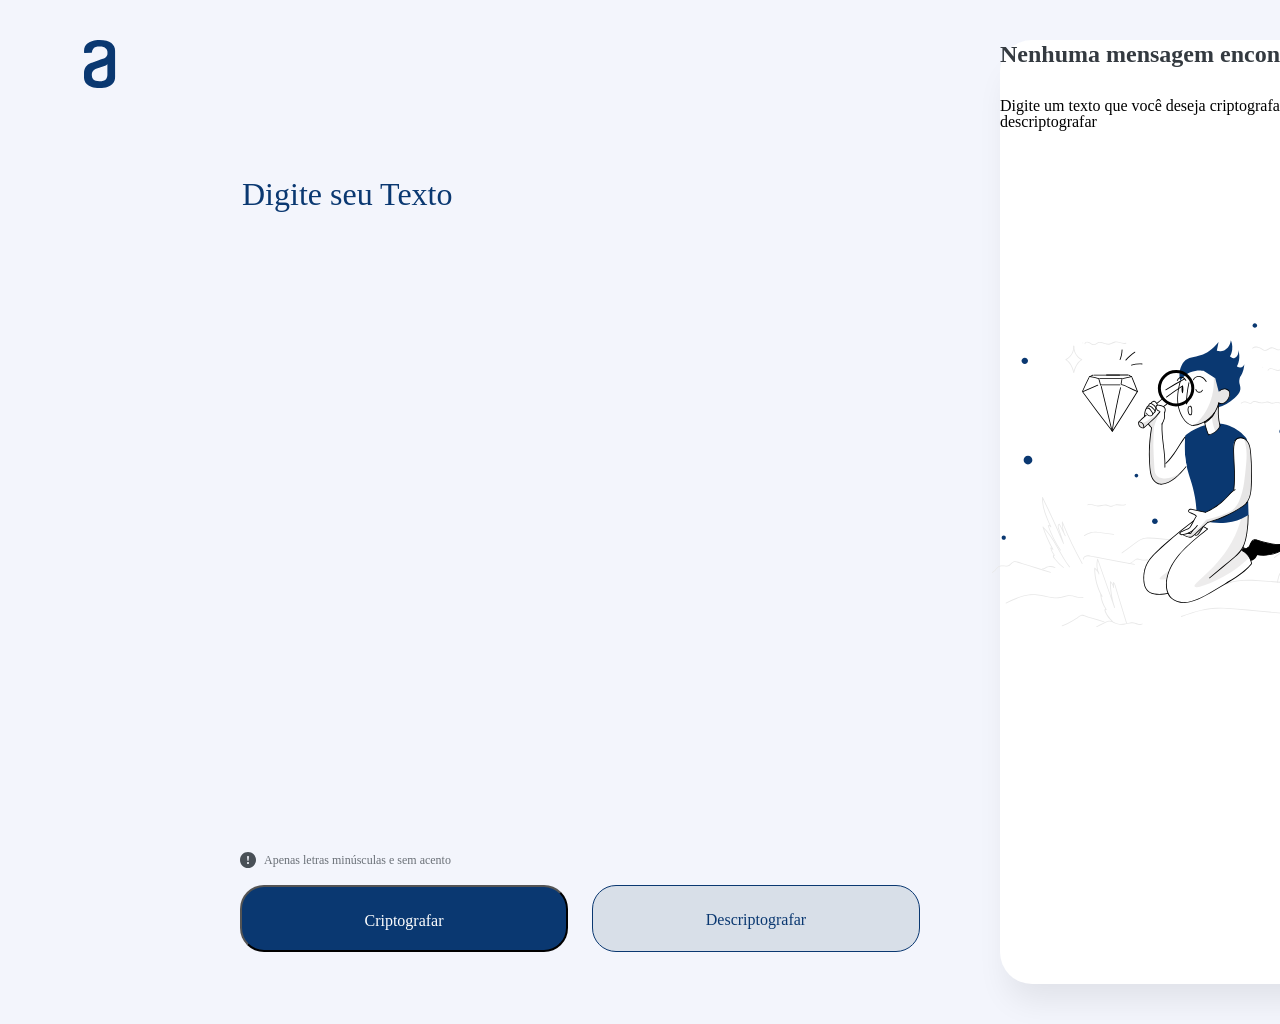
<file: index.html>
<!DOCTYPE html>
<html>
    <head>
        <meta charset="utf-8">
        <link rel="stylesheet" href="Style/reset.css">
        <link rel="stylesheet" href="Style/index.css">
        <title>Desafio Oracle - Decodificador de Texto</title>
    </head>

    <body>
        <header>
            <a href="index.html"><img id="logotipo" src="Imagens/letra-a.svg"></a>
        </header>

        <main>
        <textarea id="txt-encriptar" placeholder="Digite seu Texto"></textarea>
            <!-- Campo dos botões -->
            <div id="botao+aviso">
                <img id="exclamacao" src="Imagens/exclamacao.svg">
                <p id="aviso">Apenas letras minúsculas e sem acento</p>
                <div id="buttons">
                    <button type="button" class="btn_criptografar">Criptografar</button>
                    <button type="button" class="btn_descriptografar">Descriptografar</button>
                </div>
            </div>
            <!-- Campo do retangulo branco do inicio-->
            <div id="retBranco">
                <!-- Caixa branca etapa 1 -->
                <div id="caixa-etapa-1">
                    <img id="imagemInicio" src="Imagens/imagemInicio.svg">
                    <h2 id="txt-inicio">Nenhuma mensagem encontrada</h2>
                    <p id="txt-explicativo">Digite um texto que você deseja criptografar ou descriptografar</p>
                </div>
            
            </div>
        </main>

        <footer>
        </footer>
    </body>
</html>
</file>
<file: Style/index.css>
body { /* Corpo da página*/
    position: relative;
    width: 1440px;
    height: 1024px;
    background-color: #f3f5fc;

}

#logotipo { /* Imagem da letra A no top esquerdo*/
    display: flex;
    flex-direction: column;
    align-items: flex-start;
    padding: 40px;
    gap: 40px;

    position: absolute;
    width: 120px;
    height: 48px;

}

#txt-encriptar { /* Caixa de inserção de texto */
    position: absolute;
    width: 680px;
    height: auto;
    left: 240px;
    top: 168px;
    
    font-family: 'Inter';
    font-style: normal;
    font-weight: 400;
    font-size: 32px;
    line-height: 150%;

    color: #0A3871;
    border: none;
    background-color: #f3f5fc;
    
    outline: 0;
    resize: none;
    overflow: auto;
}

#txt-encriptar::-webkit-scrollbar{ /* Tirar a barra de rolagem*/
    display: none;
}

#txt-encriptar::placeholder { /*Texto dentro do textarea */
    color: #0A3871;
}

#exclamacao { /* Imagem de exclamação*/
    width: 16px;
    height: 16px;

    position: absolute;
    left: 240px;
    right: 1184px;
    top: 852px;
    bottom: 156px;
}

#aviso { /* Texto de aviso*/
    position: relative;
    top: 851px;
    right: 948px;
    left: 264px;
    bottom: 155px;
    
    width: 228px;
    height: 18px;
    font-family: 'Inter';
    font-style: normal;
    font-weight: 400;
    font-size: 12px;
    line-height: 150%;

    color: #495057;
    opacity: 0.8;

    flex: none;
    order: 1;
    flex-grow: 0;
}

#buttons { /* Div dos Botões + Aviso */
    width: 680px;
    display: flex;
    margin-left: auto;
    margin-right: auto;
}

.btn_criptografar { /* Botão de Criptografar*/
    cursor: pointer;

    display: flex;
    flex-direction: row;
    align-items: flex-start;
    padding: 24px;
    gap: 8px;
    width: 328px;
    height: 67px;

    background: #0A3871;
    border-radius: 24px;

    flex: none;
    order: 0;
    flex-grow: 0;

    position: absolute;
    top: 885px;
    bottom: 72px;
    left: 240px;
    right: 872px;

    display: flex;
    justify-content: center;
    font-family: 'Inter';
    font-style: normal;
    font-weight: 400;
    font-size: 16px;
    line-height: 19px;
    color: #FFFFFF;

    transition: all 0.5s ease;
}

.btn_criptografar:hover { /* Animação do Botão criptografar para quando passar o mouse em cima*/
    scale: 1.1;
}

.btn_criptografar:active { /* Animação do Botão criptografar para quando clicar no botão*/
    scale: 0.9;
}

.btn_descriptografar { /* Botão descriptografar*/
    cursor: pointer;
    box-sizing: border-box;

    display: flex;
    flex-direction: row;
    align-items: flex-start;
    padding: 24px;
    gap: 8px;
    width: 328px;
    height: 67px;

    background: #D8DFE8;
    
    border: 1px solid #0A3871;
    border-radius: 24px;
    
    flex: none;
    order: 1;
    flex-grow: 0;

    display: flex;
    justify-content: center;
    font-family: 'Inter';
    font-style: normal;
    font-weight: 400;
    font-size: 16px;
    line-height: 19px;
    color: #0A3871;

    position: absolute;
    top: 885px;
    bottom: 72px;
    left: 592px;
    right: auto;

    transition: all 0.5s ease;
}

.btn_descriptografar:hover { /* Animação do botão descriptografar para qunado passar o mouse em cima*/
    scale: 1.1;
}

.btn_descriptografar:active { /* Animação do Botão descriptografar para quando clicar no botão*/
    scale: 0.9;
}

#caixa-etapa-1 { /* Retangulo (Branco) a direita*/
    position: absolute;
    width: 400px;
    height: 944px;
    left: 1000px;
    top: 40px;
    background: #FFFFFF;
    box-shadow: 0px 24px 32px -8px rgba(0, 0, 0, 0.08);
    border-radius: 32px;
}

#imagemInicio { /* Imagem dentro do retângulo a direita*/
    position: absolute;
    width: 336px;
    height: 304px;
    right: 72px;
    top: 283px;    
}

#txt-inicio {/**/
    width: 336px;
    height: 58px;

    font-family: 'Inter';
    font-style: normal;
    font-weight: 700;
    font-size: 24px;
    line-height: 120%;
    /* or 29px */

    text-align: center;

    /* Gray/gray-500 */

    color: #343A40;


    /* Inside auto layout */

    flex: none;
    order: 0;
    align-self: stretch;
    flex-grow: 0;
}
</file>
